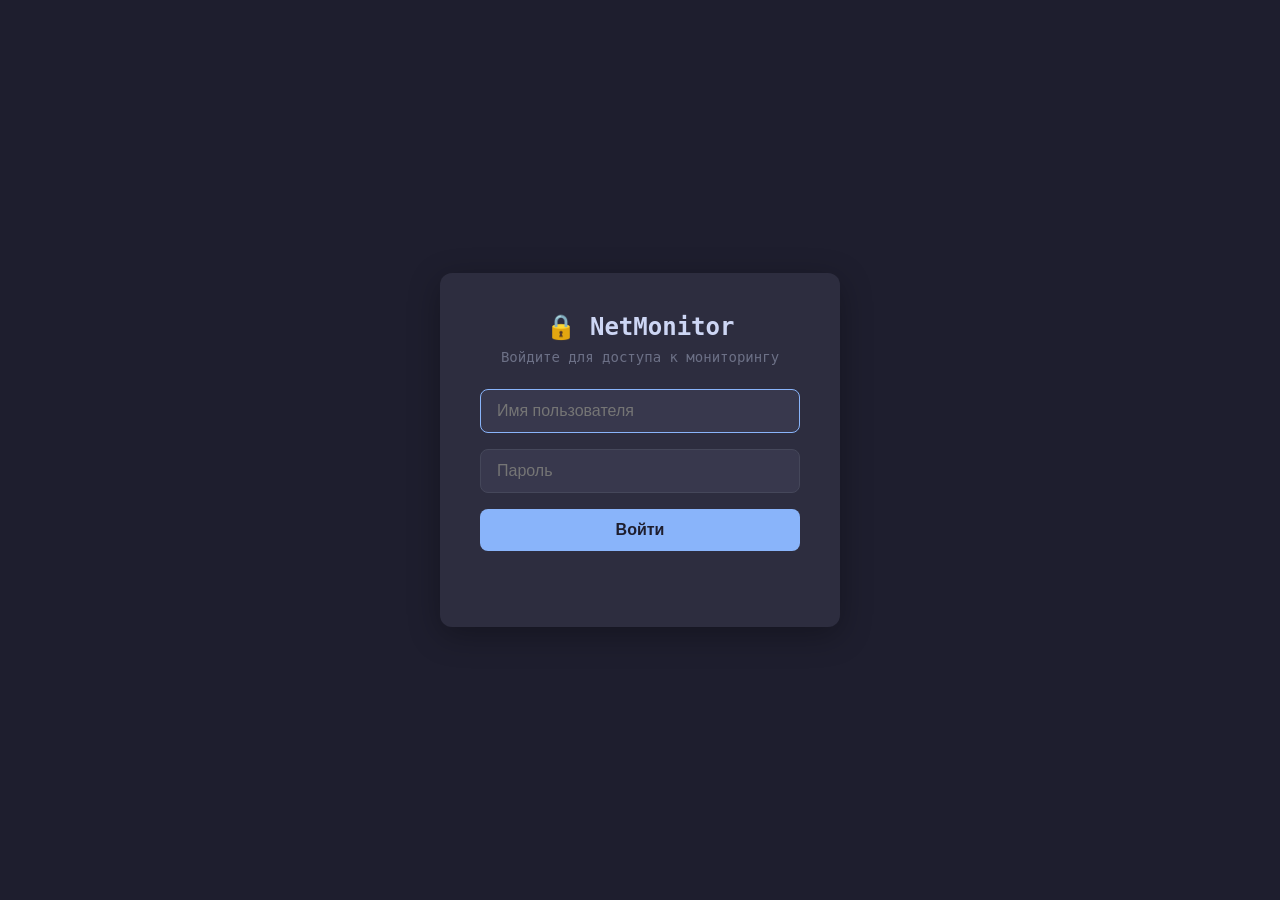
<file: web/login.html>
<!DOCTYPE html>
<html lang="ru">
<head>
<meta charset="UTF-8">
<meta name="viewport" content="width=device-width, initial-scale=1.0">
<title>NetMonitor — Вход</title>
<link rel="stylesheet" href="style.css">
<style>
body {
    margin: 0;
    padding: 0;
    min-height: 100vh;
    display: flex;
    justify-content: center;
    align-items: center;
    background: #1e1e2e;
    font-family: 'DejaVu Sans Mono', 'Courier New', monospace;
}
.login-box {
    background: #2d2d3f;
    padding: 40px;
    border-radius: 12px;
    box-shadow: 0 8px 32px rgba(0,0,0,0.3);
    width: 100%;
    max-width: 400px;
    text-align: center;
}
.login-box h1 {
    color: #cdd6f4;
    margin: 0 0 8px 0;
    font-size: 24px;
}
.login-box p.subtitle {
    color: #6c7086;
    margin: 0 0 24px 0;
    font-size: 14px;
}
.login-box input {
    width: 100%;
    padding: 12px 16px;
    margin-bottom: 16px;
    border: 1px solid #45475a;
    border-radius: 8px;
    background: #38384d;
    color: #cdd6f4;
    font-size: 16px;
    box-sizing: border-box;
    outline: none;
    transition: border-color 0.2s;
}
.login-box input:focus {
    border-color: #89b4fa;
}
.login-box button {
    width: 100%;
    padding: 12px;
    background: #89b4fa;
    color: #1e1e2e;
    border: none;
    border-radius: 8px;
    font-size: 16px;
    font-weight: bold;
    cursor: pointer;
    transition: background 0.2s;
}
.login-box button:hover {
    background: #74c7ec;
}
.login-box .error {
    color: #f38ba8;
    margin-top: 16px;
    font-size: 14px;
    min-height: 20px;
}
.login-box .spinner {
    display: none;
    width: 24px;
    height: 24px;
    border: 3px solid #45475a;
    border-top-color: #89b4fa;
    border-radius: 50%;
    animation: spin 0.8s linear infinite;
    margin: 16px auto;
}
@keyframes spin { to { transform: rotate(360deg); } }
</style>
</head>
<body>
<div class="login-box">
    <h1>🔒 NetMonitor</h1>
    <p class="subtitle">Войдите для доступа к мониторингу</p>
    <form id="loginForm" autocomplete="off">
        <input type="text" id="username" placeholder="Имя пользователя" required autofocus>
        <input type="password" id="password" placeholder="Пароль" required>
        <button type="submit">Войти</button>
        <div class="error" id="errorMsg"></div>
        <div class="spinner" id="spinner"></div>
    </form>
</div>
<script>
document.getElementById('loginForm').addEventListener('submit', async (e) => {
    e.preventDefault();
    const username = document.getElementById('username').value;
    const password = document.getElementById('password').value;
    const error = document.getElementById('errorMsg');
    const spinner = document.getElementById('spinner');
    const btn = document.querySelector('button');
    
    error.textContent = '';
    btn.disabled = true;
    spinner.style.display = 'block';
    
    try {
        const res = await fetch('/api/auth/login', {
            method: 'POST',
            headers: {'Content-Type': 'application/json'},
            body: JSON.stringify({username, password})
        });
        const data = await res.json();
        if (res.ok && data.access_token) {
            localStorage.setItem('netmon_token', data.access_token);
            window.location.href = '/index.html';
        } else {
            error.textContent = data.detail || 'Неверное имя пользователя или пароль';
        }
    } catch (err) {
        error.textContent = 'Ошибка соединения с сервером';
    } finally {
        btn.disabled = false;
        spinner.style.display = 'none';
    }
});
</script>
</body>
</html>
</file>
<file: web/style.css>
* {
    margin: 0;
    padding: 0;
    box-sizing: border-box;
}

body {
    font-family: 'Consolas', 'Courier New', monospace;
    background: #0a0a0a;
    color: #d0d0d0;
    height: 100vh;
    overflow: hidden;
}

#app {
    display: flex;
    flex-direction: column;
    height: 100vh;
}

/* Top bar */
#topbar {
    display: flex;
    justify-content: space-between;
    align-items: center;
    height: 28px;
    background: #1a1a2e;
    padding: 0 12px;
    border-bottom: 1px solid #333;
    font-size: 13px;
    color: #aaa;
    flex-shrink: 0;
}
#topbar-updated {
    font-size: 11px;
    color: #666;
}

/* Main layout */
#main-layout {
    display: flex;
    flex: 1;
    overflow: hidden;
}

/* Left panel */
#left-panel {
    flex: 3;
    display: flex;
    flex-direction: column;
    border-right: 1px solid #333;
    overflow: hidden;
}

.panel-header {
    display: flex;
    justify-content: space-between;
    align-items: center;
    padding: 4px 8px;
    background: #1a1a2e;
    border-bottom: 1px solid #444;
    font-weight: bold;
    font-size: 12px;
    text-transform: uppercase;
    color: #8af;
    flex-shrink: 0;
}

.header-controls {
    display: flex;
    gap: 6px;
    align-items: center;
}

#search-input {
    background: #111;
    border: 1px solid #444;
    color: #d0d0d0;
    padding: 2px 8px;
    font-family: inherit;
    font-size: 12px;
    width: 200px;
    outline: none;
}
#search-input:focus {
    border-color: #8af;
}

#pause-btn {
    background: #222;
    border: 1px solid #444;
    color: #d0d0d0;
    cursor: pointer;
    padding: 2px 8px;
    font-size: 14px;
    line-height: 1;
}
#pause-btn:hover {
    background: #333;
}
#pause-btn.paused {
    background: #553;
    border-color: #aa0;
}

/* Table containers */
#servers-table-container {
    flex: 1;
    overflow-y: auto;
    overflow-x: auto;
}

#client-table-container {
    max-height: 40%;
    overflow-y: auto;
    border-top: 1px solid #444;
}

/* Tables */
table {
    width: 100%;
    border-collapse: collapse;
    font-size: 12px;
}

thead th {
    position: sticky;
    top: 0;
    background: #111;
    padding: 4px 8px;
    text-align: left;
    border-bottom: 1px solid #333;
    color: #888;
    font-weight: bold;
    cursor: pointer;
    user-select: none;
    white-space: nowrap;
}
thead th:hover {
    color: #ccc;
}
thead th.sorted-asc::after {
    content: ' ▲';
    font-size: 10px;
}
thead th.sorted-desc::after {
    content: ' ▼';
    font-size: 10px;
}

tbody tr {
    cursor: pointer;
}
tbody tr:hover {
    background: #1a1a2e;
}
tbody tr.selected {
    background: #1e3a5f;
}
tbody tr:nth-child(even) {
    background: #0e0e0e;
}
tbody tr:nth-child(even):hover {
    background: #1a1a2e;
}
tbody tr:nth-child(even).selected {
    background: #1e3a5f;
}

td {
    padding: 2px 8px;
    border-bottom: 1px solid #1a1a1a;
    white-space: nowrap;
}

/* Client table columns */
#client-table th, #client-table td {
    padding: 2px 6px;
}

/* Right panel */
#right-panel {
    flex: 1;
    display: flex;
    flex-direction: column;
    overflow: hidden;
    background: #0d0d0d;
}

#server-detail {
    border-bottom: 1px solid #444;
}

#detail-content {
    flex-shrink: 0;
    overflow-y: auto;
    max-height: 30%;
}
#detail-pre {
    padding: 8px;
    font-size: 11px;
    line-height: 1.5;
    color: #ccc;
    white-space: pre-wrap;
    word-break: break-all;
}

#info-panel {
    border-top: 1px solid #444;
    flex-shrink: 0;
}
#info-table td {
    text-align: center;
    padding: 4px;
    font-size: 13px;
    font-weight: bold;
}

#login-panel {
    flex: 1;
    display: flex;
    flex-direction: column;
    border-top: 1px solid #444;
    overflow: hidden;
}
#login-panel .panel-header {
    flex-shrink: 0;
}
#login-table-container {
    flex: 1;
    overflow-y: auto;
}

/* === NEW: Additional monitor panels === */

#monitors-panel {
    border-top: 1px solid #444;
    display: flex;
    flex-direction: column;
    flex: 1;
    overflow: hidden;
}

#monitors-tabs {
    display: flex;
    flex-shrink: 0;
    background: #111;
    border-bottom: 1px solid #444;
}

.monitor-tab {
    padding: 3px 10px;
    font-size: 11px;
    color: #888;
    cursor: pointer;
    border-right: 1px solid #333;
    user-select: none;
    white-space: nowrap;
}
.monitor-tab:hover {
    color: #ccc;
    background: #1a1a1a;
}
.monitor-tab.active {
    color: #8af;
    background: #1a1a2e;
    border-bottom: 2px solid #8af;
}
.monitor-tab.has-warning {
    color: #aa4;
}

#monitors-content {
    flex: 1;
    overflow-y: auto;
    padding: 4px 8px;
    font-size: 11px;
    color: #bbb;
}

.monitor-pane {
    display: none;
    height: 100%;
}
.monitor-pane.active {
    display: block;
}

/* Disk pane */
.disk-item {
    border-bottom: 1px solid #222;
    padding: 4px 0;
}
.disk-bar {
    display: flex;
    align-items: center;
    gap: 6px;
    margin: 2px 0;
}
.disk-bar-fill {
    height: 10px;
    background: #4a4;
    border-radius: 2px;
    min-width: 2px;
    transition: width 1s;
}
.disk-bar-fill.warning {
    background: #aa4;
}
.disk-bar-fill.critical {
    background: #a44;
}
.disk-label {
    min-width: 120px;
}
.disk-pct {
    min-width: 40px;
    text-align: right;
}
.disk-forecast {
    color: #888;
    font-size: 10px;
    margin-left: 8px;
}

/* Network pane */
.iface-item {
    border-bottom: 1px solid #222;
    padding: 4px 0;
}
.iface-name {
    color: #8af;
    font-weight: bold;
}
.error-count {
    color: #a44;
}
.drop-count {
    color: #aa4;
}
.collision-count {
    color: #a44;
}

/* Port scan pane */
.scan-item {
    border-bottom: 1px solid #222;
    padding: 3px 0;
}
.scan-ip {
    color: #a44;
    font-weight: bold;
}
.scan-ports {
    color: #888;
    font-size: 10px;
}

/* Firewall pane */
.fw-rule {
    border-bottom: 1px solid #222;
    padding: 2px 0;
    font-size: 10px;
}
.fw-chain {
    color: #8af;
}
.fw-target {
    color: #4a4;
    font-weight: bold;
}
.fw-target.drop, .fw-target.reject {
    color: #a44;
}

/* WebServer pane */
.ws-stat {
    display: inline-block;
    margin-right: 16px;
    padding: 2px 0;
}
.ws-stat-value {
    font-weight: bold;
    color: #8af;
}
.ws-row {
    padding: 1px 0;
    font-size: 10px;
}
.ws-path {
    color: #ccc;
}
.ws-ip {
    color: #88f;
}
.ws-status {
    font-weight: bold;
}
.ws-status-2xx { color: #4a4; }
.ws-status-3xx { color: #88f; }
.ws-status-4xx { color: #aa4; }
.ws-status-5xx { color: #a44; }

/* DNS pane */
.dns-info {
    padding: 4px 0;
}
.dns-key {
    color: #888;
}
.dns-val {
    color: #8af;
    font-weight: bold;
}

/* Kill button */
.kill-btn {
    background: #622;
    border: 1px solid #a44;
    color: #d0d0d0;
    cursor: pointer;
    padding: 2px 10px;
    font-size: 11px;
    font-family: inherit;
    margin-left: 8px;
    border-radius: 2px;
}
.kill-btn:hover {
    background: #833;
}

/* Status bar */
#statusbar {
    display: flex;
    justify-content: space-between;
    align-items: center;
    height: 24px;
    background: #111;
    padding: 0 12px;
    border-top: 1px solid #333;
    font-size: 11px;
    color: #666;
    flex-shrink: 0;
}
#status-message {
    color: #888;
}

/* Traffic colors */
.traffic-low { color: #4a4; }
.traffic-mid { color: #aa4; }
.traffic-high { color: #a44; }

/* State colors */
.state-established { color: #4a4; }
.state-time-wait, .state-close { color: #666; }
.state-default { color: #ccc; }

/* Login status */
.login-ok { color: #4a4; font-weight: bold; }
.login-fail { color: #a44; font-weight: bold; }

/* Scrollbar */
::-webkit-scrollbar {
    width: 8px;
    height: 8px;
}
::-webkit-scrollbar-track {
    background: #0a0a0a;
}
::-webkit-scrollbar-thumb {
    background: #333;
    border-radius: 4px;
}
::-webkit-scrollbar-thumb:hover {
    background: #555;
}
</file>
